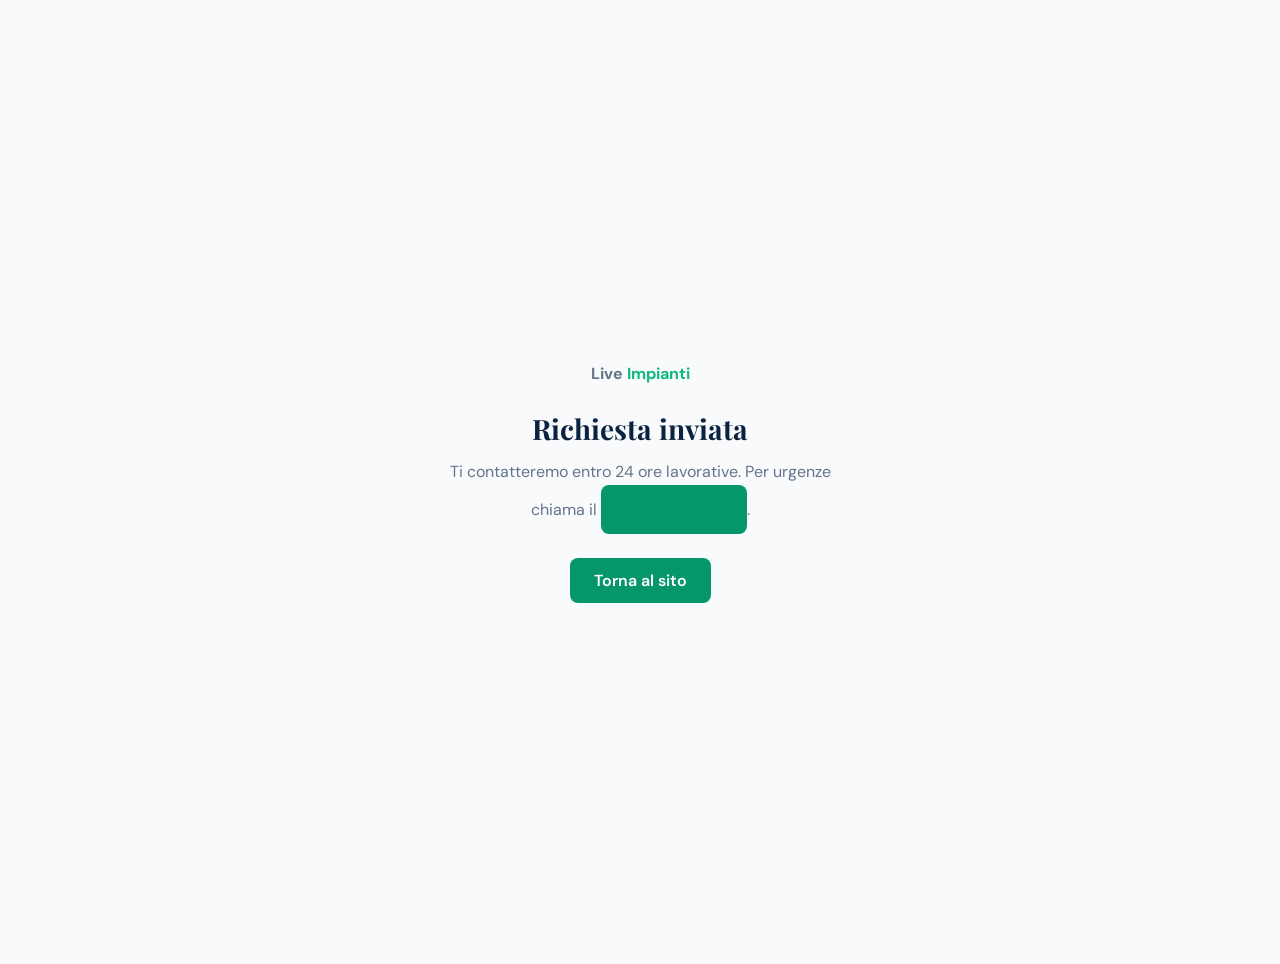
<file: grazie.html>
<!DOCTYPE html>
<html lang="it">
<head>
  <meta charset="UTF-8">
  <meta name="viewport" content="width=device-width, initial-scale=1">
  <meta name="robots" content="noindex">
  <title>Grazie — Live Impianti</title>
  <link rel="icon" href="assets/favicon.svg" type="image/svg+xml">
  <link rel="preconnect" href="https://fonts.googleapis.com">
  <link rel="preconnect" href="https://fonts.gstatic.com" crossorigin>
  <link href="https://fonts.googleapis.com/css2?family=DM+Sans:wght@400;600;700&family=Playfair+Display:wght@600&display=swap" rel="stylesheet">
  <link rel="stylesheet" href="css/custom.css">
  <meta name="theme-color" content="#0c2340">
  <style>
    body { margin: 0; min-height: 100vh; display: flex; align-items: center; justify-content: center; background: #f8fafc; font-family: "DM Sans", sans-serif; padding: 2rem; text-align: center; }
    .thanks { max-width: 24rem; }
    .thanks h1 { font-family: "Playfair Display", Georgia, serif; color: #0c2340; font-size: 1.75rem; margin: 0 0 0.75rem; }
    .thanks p { color: #64748b; margin: 0 0 1.5rem; line-height: 1.6; }
    .thanks a { display: inline-block; padding: 0.75rem 1.5rem; background: #059669; color: #fff; font-weight: 600; text-decoration: none; border-radius: 0.5rem; }
    .thanks a:hover { background: #10b981; }
    .logo { font-weight: 700; color: #0c2340; margin-bottom: 1rem; }
    .logo span { color: #10b981; }
  </style>
</head>
<body>
  <main class="thanks">
    <p class="logo">Live <span>Impianti</span></p>
    <h1>Richiesta inviata</h1>
    <p>Ti contatteremo entro 24 ore lavorative. Per urgenze chiama il <a href="tel:+393881692517" style="color:#059669">388 169 2517</a>.</p>
    <a href="/">Torna al sito</a>
  </main>
</body>
</html>
</file>
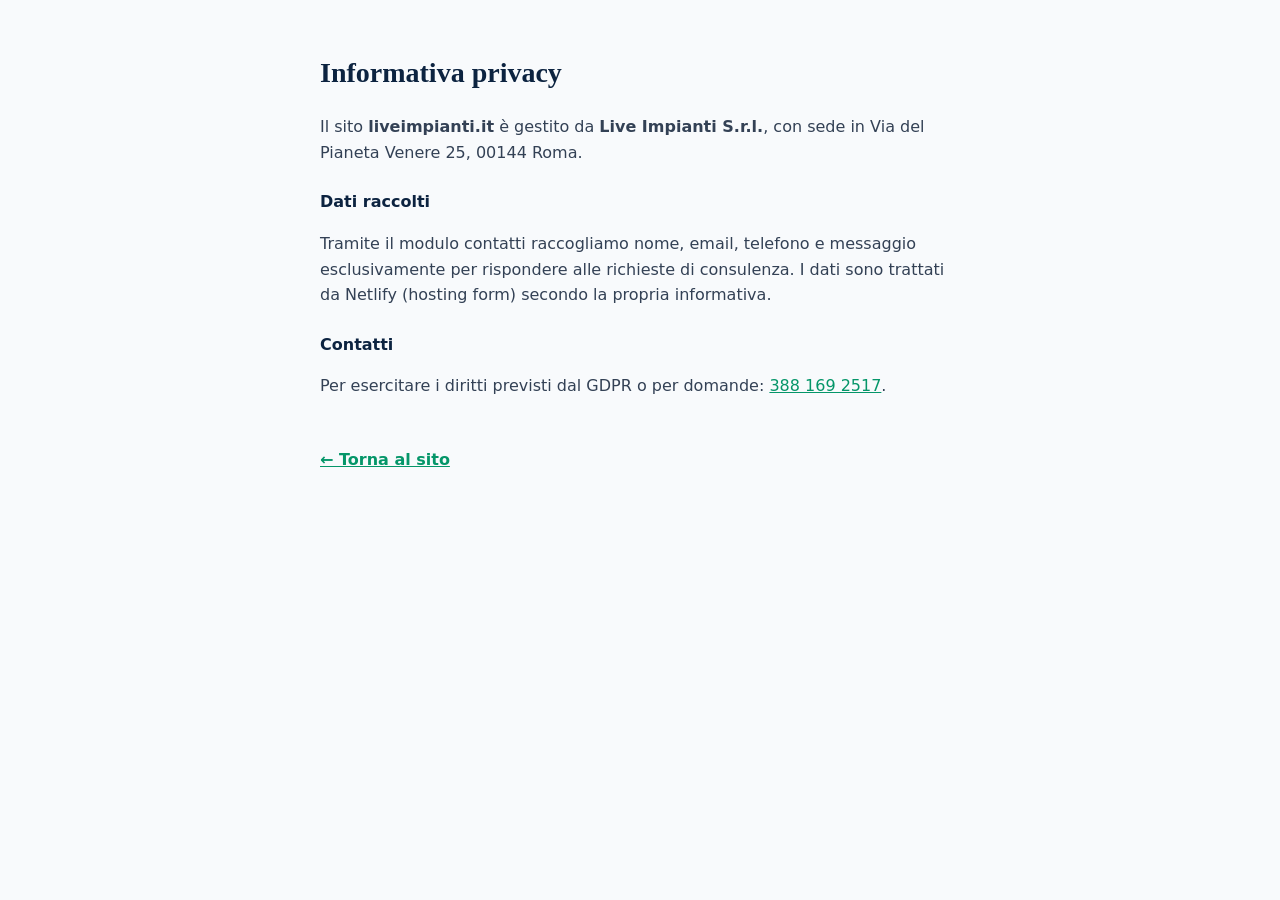
<file: privacy.html>
<!DOCTYPE html>
<html lang="it">
<head>
  <meta charset="UTF-8">
  <meta name="viewport" content="width=device-width, initial-scale=1">
  <meta name="robots" content="noindex, follow">
  <title>Privacy — Live Impianti S.r.l.</title>
  <link rel="icon" href="assets/favicon.svg" type="image/svg+xml">
  <link rel="stylesheet" href="css/custom.css">
  <meta name="theme-color" content="#0c2340">
  <style>
    body { margin: 0; font-family: "DM Sans", system-ui, sans-serif; color: #334155; background: #f8fafc; line-height: 1.6; }
    .legal { max-width: 40rem; margin: 0 auto; padding: 2rem 1.25rem 3rem; }
    .legal h1 { font-family: "Playfair Display", Georgia, serif; color: #0c2340; font-size: 1.75rem; }
    .legal h2 { font-size: 1rem; color: #0c2340; margin-top: 1.5rem; }
    .legal a { color: #059669; }
    .legal-back { display: inline-block; margin-top: 2rem; font-weight: 600; }
  </style>
</head>
<body>
  <main class="legal">
    <h1>Informativa privacy</h1>
    <p>
      Il sito <strong>liveimpianti.it</strong> è gestito da <strong>Live Impianti S.r.l.</strong>, con sede in Via del Pianeta Venere 25, 00144 Roma.
    </p>
    <h2>Dati raccolti</h2>
    <p>
      Tramite il modulo contatti raccogliamo nome, email, telefono e messaggio esclusivamente per rispondere alle richieste di consulenza. I dati sono trattati da Netlify (hosting form) secondo la propria informativa.
    </p>
    <h2>Contatti</h2>
    <p>
      Per esercitare i diritti previsti dal GDPR o per domande: <a href="tel:+393881692517">388 169 2517</a>.
    </p>
    <a class="legal-back" href="/">← Torna al sito</a>
  </main>
</body>
</html>
</file>
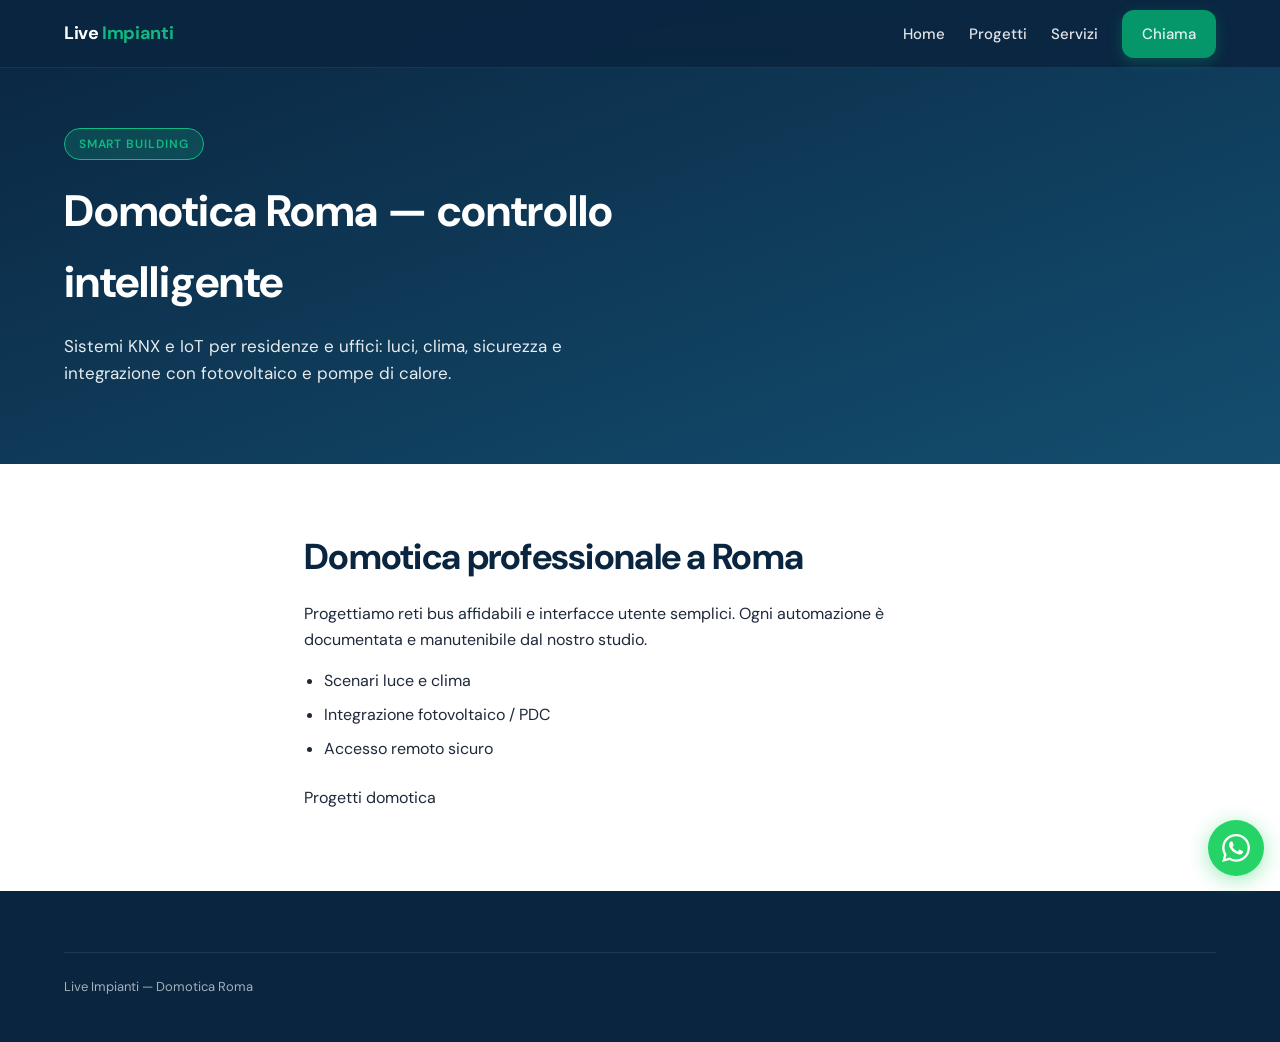
<file: servizi/domotica-roma.html>
<!DOCTYPE html>
<html lang="it">
<head>
  <meta charset="UTF-8">
  <meta name="viewport" content="width=device-width, initial-scale=1, viewport-fit=cover">
  <meta name="description" content="Domotica Roma — building automation KNX, integrazione impianti e controllo remoto. Live Impianti S.r.l.">
  <link rel="canonical" href="https://www.liveimpianti.it/servizi/domotica-roma.html">
  <title>Domotica Roma — Live Impianti | Building automation</title>
  <link rel="icon" href="../assets/favicon.svg" type="image/svg+xml">
  <meta name="theme-color" content="#0c2340">
  <link rel="preconnect" href="https://fonts.googleapis.com">
  <link rel="preconnect" href="https://fonts.gstatic.com" crossorigin>
  <link href="https://fonts.googleapis.com/css2?family=DM+Sans:wght@400;500;600;700&display=swap" rel="stylesheet">
  <link rel="stylesheet" href="../css/main.css">
  <script type="application/ld+json">
  {
    "@context": "https://schema.org",
    "@type": "Service",
    "name": "Domotica Roma",
    "serviceType": "Domotica e building automation",
    "provider": { "@type": "LocalBusiness", "name": "Live Impianti S.r.l.", "telephone": "+39-388-169-2517" },
    "areaServed": "Roma"
  }
  </script>
</head>
<body>
  <header class="site-header">
    <div class="wrap site-header__inner">
      <a href="../index.html" class="logo">Live <span>Impianti</span></a>
      <nav class="nav-desktop" aria-label="Menu">
        <a href="../index.html">Home</a>
        <a href="../progetti/index.html">Progetti</a>
        <a href="domotica-roma.html">Servizi</a>
        <a href="tel:+393881692517" class="btn btn--primary">Chiama</a>
      </nav>
      <button type="button" class="nav-toggle" aria-label="Menu"><span></span><span></span><span></span></button>
    </div>
  </header>
  <nav class="nav-mobile" aria-label="Menu mobile">
    <a href="../index.html">Home</a>
    <a href="domotica-roma.html">Domotica</a>
  </nav>
  <main>
    <section class="service-hero">
      <div class="wrap">
        <p class="hero__badge">Smart building</p>
        <h1>Domotica Roma — controllo intelligente</h1>
        <p class="hero__lead">Sistemi KNX e IoT per residenze e uffici: luci, clima, sicurezza e integrazione con fotovoltaico e pompe di calore.</p>
      </div>
    </section>
    <section class="section">
      <div class="wrap prose" data-reveal>
        <h2 class="section__title">Domotica professionale a Roma</h2>
        <p>Progettiamo reti bus affidabili e interfacce utente semplici. Ogni automazione è documentata e manutenibile dal nostro studio.</p>
        <ul>
          <li>Scenari luce e clima</li>
          <li>Integrazione fotovoltaico / PDC</li>
          <li>Accesso remoto sicuro</li>
        </ul>
        <p><a href="../progetti/index.html">Progetti domotica</a></p>
      </div>
    </section>
  </main>
  <footer class="site-footer"><div class="wrap"><p class="footer-bottom">Live Impianti — Domotica Roma</p></div></footer>
  <a href="tel:+393881692517" class="sticky-call">CHIAMA ORA 388 169 2517</a>
  <a href="https://wa.me/393881692517?text=Salve%2C%20vorrei%20una%20consulenza%20tecnica%20per%20il%20mio%20impianto" class="whatsapp-widget" target="_blank" rel="noopener" aria-label="WhatsApp"><svg viewBox="0 0 24 24" aria-hidden="true"><path d="M17.472 14.382c-.297-.149-1.758-.867-2.03-.967-.273-.099-.471-.148-.67.15-.197.297-.767.966-.94 1.164-.173.199-.347.223-.644.075-.297-.15-1.255-.463-2.39-1.475-.883-.788-1.48-1.761-1.653-2.059-.173-.297-.018-.458.13-.606.134-.133.298-.347.446-.52.149-.174.198-.298.298-.497.099-.198.05-.371-.025-.52-.075-.149-.669-1.612-.916-2.207-.242-.579-.487-.5-.669-.51-.173-.008-.371-.01-.57-.01-.198 0-.52.074-.792.372-.272.297-1.04 1.016-1.04 2.479 0 1.462 1.065 2.875 1.213 3.074.149.198 2.096 3.2 5.077 4.487.709.306 1.262.489 1.694.625.712.227 1.36.195 1.871.118.571-.085 1.758-.719 2.006-1.413.248-.694.248-1.289.173-1.413-.074-.124-.272-.198-.57-.347m-5.421 7.403h-.004a9.87 9.87 0 01-5.031-1.378l-.361-.214-3.741.982.998-3.648-.235-.374a9.86 9.86 0 01-1.51-5.26c.001-5.45 4.436-9.884 9.888-9.884 2.64 0 5.122 1.03 6.988 2.898a9.825 9.825 0 012.893 6.994c-.003 5.45-4.435 9.884-9.881 9.884m8.413-18.297A11.815 11.815 0 0012.05 0C5.495 0 .16 5.335.157 11.892c0 2.096.547 4.142 1.588 5.945L.057 24l6.305-1.654a11.882 11.882 0 005.683 1.448h.005c6.554 0 11.89-5.335 11.893-11.893a11.821 11.821 0 00-3.48-8.413z"/></svg></a>
  <script src="../js/main.js" defer></script>
</body>
</html>
</file>
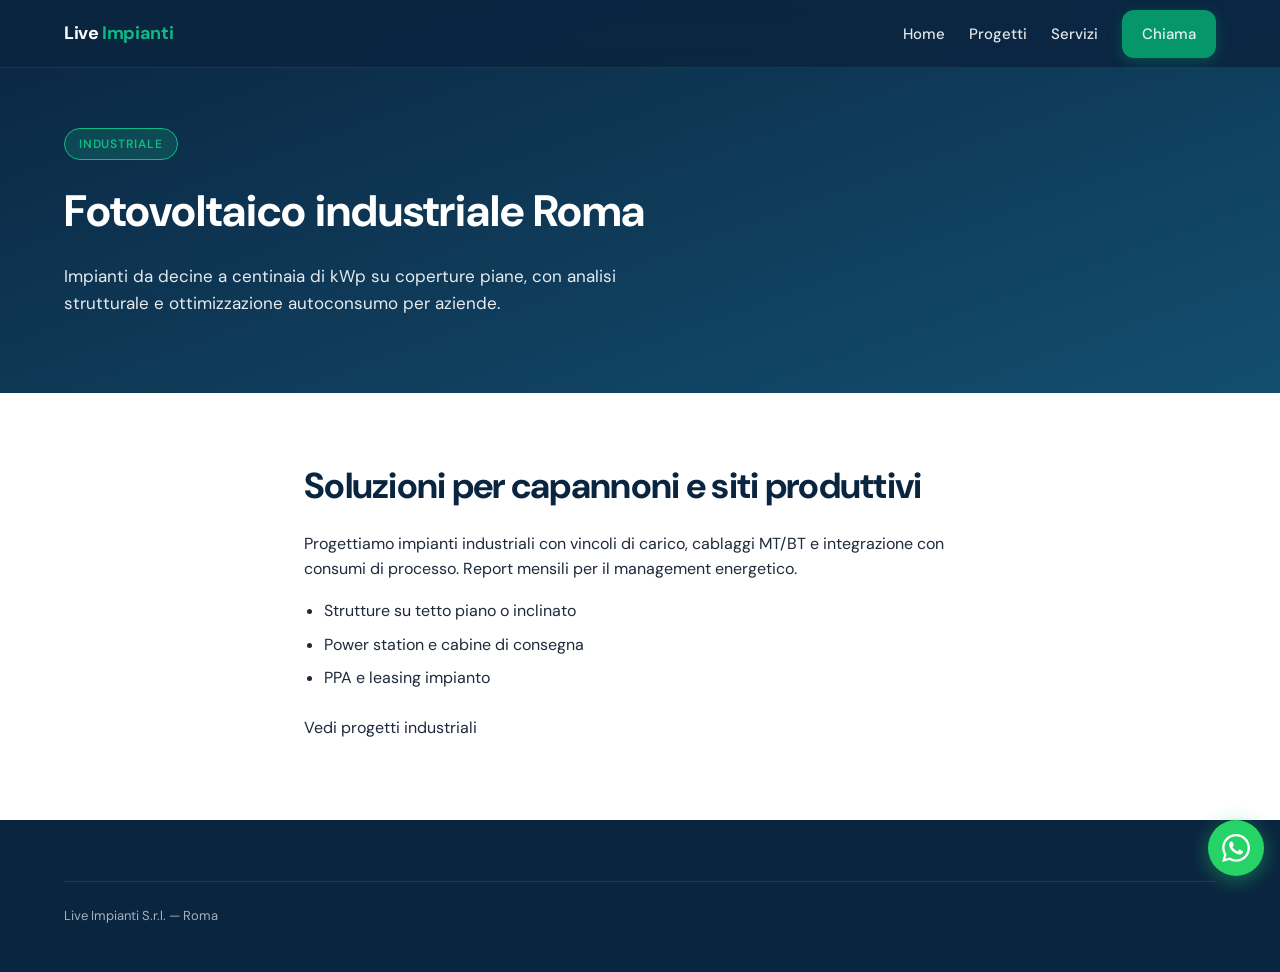
<file: servizi/fotovoltaico-industriale-roma.html>
<!DOCTYPE html>
<html lang="it">
<head>
  <meta charset="UTF-8">
  <meta name="viewport" content="width=device-width, initial-scale=1, viewport-fit=cover">
  <meta name="description" content="Fotovoltaico industriale Roma — capannoni, logistica e PMI. Progettazione Live Impianti, massimo autoconsumo.">
  <link rel="canonical" href="https://www.liveimpianti.it/servizi/fotovoltaico-industriale-roma.html">
  <title>Fotovoltaico industriale Roma — Live Impianti</title>
  <link rel="icon" href="../assets/favicon.svg" type="image/svg+xml">
  <meta name="theme-color" content="#0c2340">
  <link rel="preconnect" href="https://fonts.googleapis.com">
  <link rel="preconnect" href="https://fonts.gstatic.com" crossorigin>
  <link href="https://fonts.googleapis.com/css2?family=DM+Sans:wght@400;500;600;700&display=swap" rel="stylesheet">
  <link rel="stylesheet" href="../css/main.css">
</head>
<body>
  <header class="site-header">
    <div class="wrap site-header__inner">
      <a href="../index.html" class="logo">Live <span>Impianti</span></a>
      <nav class="nav-desktop" aria-label="Menu">
        <a href="../index.html">Home</a>
        <a href="../progetti/index.html">Progetti</a>
        <a href="fotovoltaico-roma.html">Servizi</a>
        <a href="tel:+393881692517" class="btn btn--primary">Chiama</a>
      </nav>
      <button type="button" class="nav-toggle" aria-label="Menu"><span></span><span></span><span></span></button>
    </div>
  </header>
  <nav class="nav-mobile" aria-label="Menu mobile">
    <a href="../index.html">Home</a>
    <a href="fotovoltaico-roma.html">Fotovoltaico Roma</a>
  </nav>
  <main>
    <section class="service-hero">
      <div class="wrap">
        <p class="hero__badge">Industriale</p>
        <h1>Fotovoltaico industriale Roma</h1>
        <p class="hero__lead">Impianti da decine a centinaia di kWp su coperture piane, con analisi strutturale e ottimizzazione autoconsumo per aziende.</p>
      </div>
    </section>
    <section class="section">
      <div class="wrap prose" data-reveal>
        <h2 class="section__title">Soluzioni per capannoni e siti produttivi</h2>
        <p>Progettiamo impianti industriali con vincoli di carico, cablaggi MT/BT e integrazione con consumi di processo. Report mensili per il management energetico.</p>
        <ul>
          <li>Strutture su tetto piano o inclinato</li>
          <li>Power station e cabine di consegna</li>
          <li>PPA e leasing impianto</li>
        </ul>
        <p><a href="../progetti/index.html">Vedi progetti industriali</a></p>
      </div>
    </section>
  </main>
  <footer class="site-footer"><div class="wrap"><p class="footer-bottom">Live Impianti S.r.l. — Roma</p></div></footer>
  <a href="tel:+393881692517" class="sticky-call">CHIAMA ORA 388 169 2517</a>
  <a href="https://wa.me/393881692517?text=Salve%2C%20vorrei%20una%20consulenza%20tecnica%20per%20il%20mio%20impianto" class="whatsapp-widget" target="_blank" rel="noopener" aria-label="WhatsApp"><svg viewBox="0 0 24 24" aria-hidden="true"><path d="M17.472 14.382c-.297-.149-1.758-.867-2.03-.967-.273-.099-.471-.148-.67.15-.197.297-.767.966-.94 1.164-.173.199-.347.223-.644.075-.297-.15-1.255-.463-2.39-1.475-.883-.788-1.48-1.761-1.653-2.059-.173-.297-.018-.458.13-.606.134-.133.298-.347.446-.52.149-.174.198-.298.298-.497.099-.198.05-.371-.025-.52-.075-.149-.669-1.612-.916-2.207-.242-.579-.487-.5-.669-.51-.173-.008-.371-.01-.57-.01-.198 0-.52.074-.792.372-.272.297-1.04 1.016-1.04 2.479 0 1.462 1.065 2.875 1.213 3.074.149.198 2.096 3.2 5.077 4.487.709.306 1.262.489 1.694.625.712.227 1.36.195 1.871.118.571-.085 1.758-.719 2.006-1.413.248-.694.248-1.289.173-1.413-.074-.124-.272-.198-.57-.347m-5.421 7.403h-.004a9.87 9.87 0 01-5.031-1.378l-.361-.214-3.741.982.998-3.648-.235-.374a9.86 9.86 0 01-1.51-5.26c.001-5.45 4.436-9.884 9.888-9.884 2.64 0 5.122 1.03 6.988 2.898a9.825 9.825 0 012.893 6.994c-.003 5.45-4.435 9.884-9.881 9.884m8.413-18.297A11.815 11.815 0 0012.05 0C5.495 0 .16 5.335.157 11.892c0 2.096.547 4.142 1.588 5.945L.057 24l6.305-1.654a11.882 11.882 0 005.683 1.448h.005c6.554 0 11.89-5.335 11.893-11.893a11.821 11.821 0 00-3.48-8.413z"/></svg></a>
  <script src="../js/main.js" defer></script>
</body>
</html>
</file>
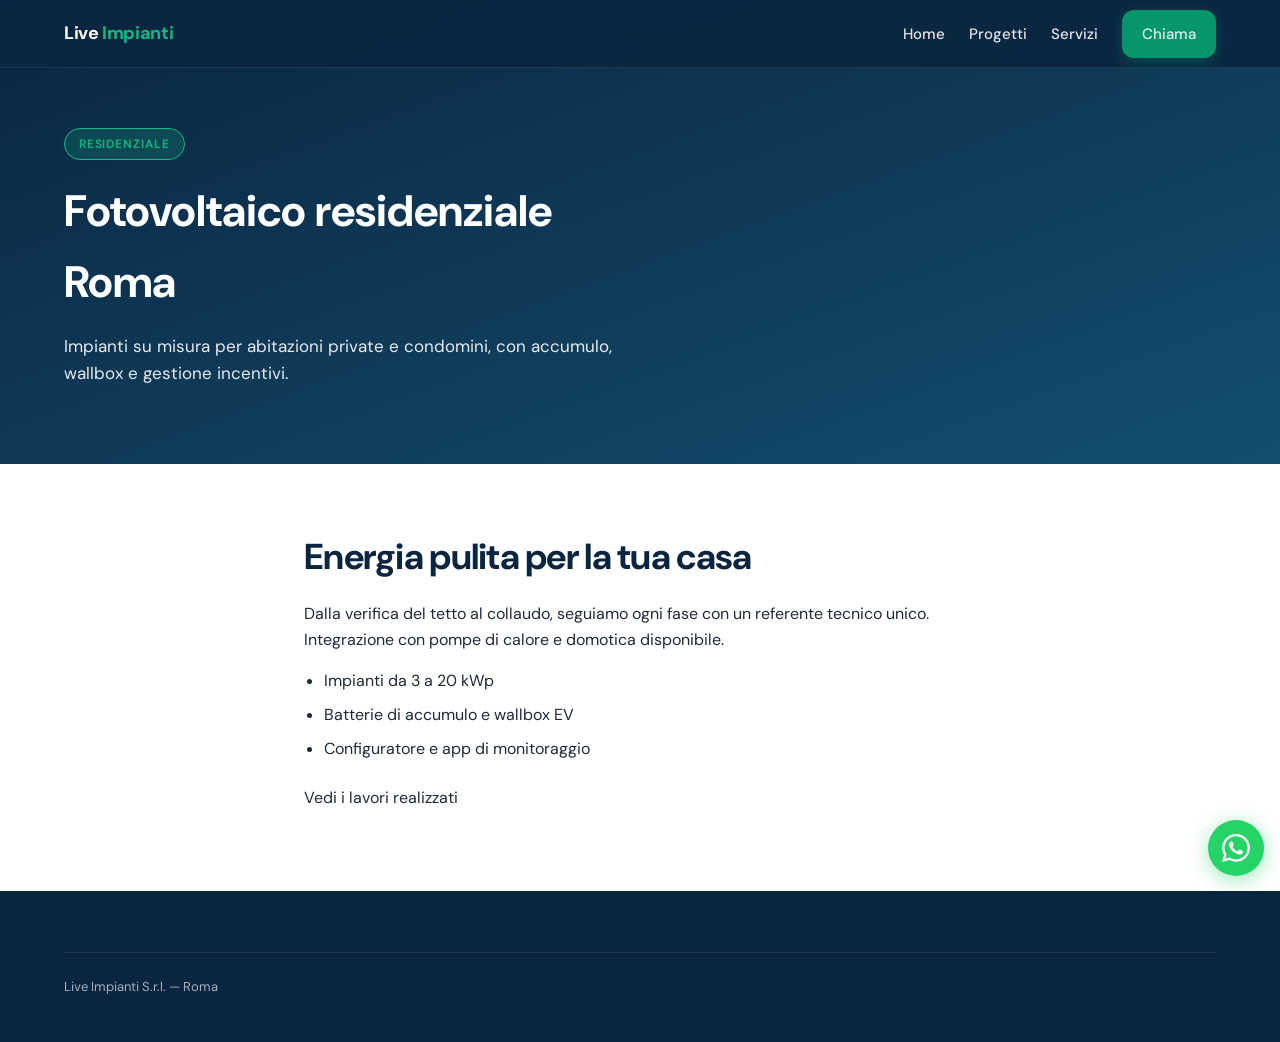
<file: servizi/fotovoltaico-residenziale-roma.html>
<!DOCTYPE html>
<html lang="it">
<head>
  <meta charset="UTF-8">
  <meta name="viewport" content="width=device-width, initial-scale=1, viewport-fit=cover">
  <meta name="description" content="Fotovoltaico residenziale Roma — ville e condomini. Detrazioni, accumulo e assistenza Live Impianti.">
  <link rel="canonical" href="https://www.liveimpianti.it/servizi/fotovoltaico-residenziale-roma.html">
  <title>Fotovoltaico residenziale Roma — Live Impianti</title>
  <link rel="icon" href="../assets/favicon.svg" type="image/svg+xml">
  <meta name="theme-color" content="#0c2340">
  <link rel="preconnect" href="https://fonts.googleapis.com">
  <link rel="preconnect" href="https://fonts.gstatic.com" crossorigin>
  <link href="https://fonts.googleapis.com/css2?family=DM+Sans:wght@400;500;600;700&display=swap" rel="stylesheet">
  <link rel="stylesheet" href="../css/main.css">
</head>
<body>
  <header class="site-header">
    <div class="wrap site-header__inner">
      <a href="../index.html" class="logo">Live <span>Impianti</span></a>
      <nav class="nav-desktop" aria-label="Menu">
        <a href="../index.html">Home</a>
        <a href="../progetti/index.html">Progetti</a>
        <a href="fotovoltaico-roma.html">Servizi</a>
        <a href="tel:+393881692517" class="btn btn--primary">Chiama</a>
      </nav>
      <button type="button" class="nav-toggle" aria-label="Menu"><span></span><span></span><span></span></button>
    </div>
  </header>
  <nav class="nav-mobile" aria-label="Menu mobile">
    <a href="../index.html">Home</a>
    <a href="fotovoltaico-roma.html">Fotovoltaico Roma</a>
  </nav>
  <main>
    <section class="service-hero">
      <div class="wrap">
        <p class="hero__badge">Residenziale</p>
        <h1>Fotovoltaico residenziale Roma</h1>
        <p class="hero__lead">Impianti su misura per abitazioni private e condomini, con accumulo, wallbox e gestione incentivi.</p>
      </div>
    </section>
    <section class="section">
      <div class="wrap prose" data-reveal>
        <h2 class="section__title">Energia pulita per la tua casa</h2>
        <p>Dalla verifica del tetto al collaudo, seguiamo ogni fase con un referente tecnico unico. Integrazione con pompe di calore e domotica disponibile.</p>
        <ul>
          <li>Impianti da 3 a 20 kWp</li>
          <li>Batterie di accumulo e wallbox EV</li>
          <li>Configuratore e app di monitoraggio</li>
        </ul>
        <p><a href="../index.html#lavori">Vedi i lavori realizzati</a></p>
      </div>
    </section>
  </main>
  <footer class="site-footer"><div class="wrap"><p class="footer-bottom">Live Impianti S.r.l. — Roma</p></div></footer>
  <a href="tel:+393881692517" class="sticky-call">CHIAMA ORA 388 169 2517</a>
  <a href="https://wa.me/393881692517?text=Salve%2C%20vorrei%20una%20consulenza%20tecnica%20per%20il%20mio%20impianto" class="whatsapp-widget" target="_blank" rel="noopener" aria-label="WhatsApp"><svg viewBox="0 0 24 24" aria-hidden="true"><path d="M17.472 14.382c-.297-.149-1.758-.867-2.03-.967-.273-.099-.471-.148-.67.15-.197.297-.767.966-.94 1.164-.173.199-.347.223-.644.075-.297-.15-1.255-.463-2.39-1.475-.883-.788-1.48-1.761-1.653-2.059-.173-.297-.018-.458.13-.606.134-.133.298-.347.446-.52.149-.174.198-.298.298-.497.099-.198.05-.371-.025-.52-.075-.149-.669-1.612-.916-2.207-.242-.579-.487-.5-.669-.51-.173-.008-.371-.01-.57-.01-.198 0-.52.074-.792.372-.272.297-1.04 1.016-1.04 2.479 0 1.462 1.065 2.875 1.213 3.074.149.198 2.096 3.2 5.077 4.487.709.306 1.262.489 1.694.625.712.227 1.36.195 1.871.118.571-.085 1.758-.719 2.006-1.413.248-.694.248-1.289.173-1.413-.074-.124-.272-.198-.57-.347m-5.421 7.403h-.004a9.87 9.87 0 01-5.031-1.378l-.361-.214-3.741.982.998-3.648-.235-.374a9.86 9.86 0 01-1.51-5.26c.001-5.45 4.436-9.884 9.888-9.884 2.64 0 5.122 1.03 6.988 2.898a9.825 9.825 0 012.893 6.994c-.003 5.45-4.435 9.884-9.881 9.884m8.413-18.297A11.815 11.815 0 0012.05 0C5.495 0 .16 5.335.157 11.892c0 2.096.547 4.142 1.588 5.945L.057 24l6.305-1.654a11.882 11.882 0 005.683 1.448h.005c6.554 0 11.89-5.335 11.893-11.893a11.821 11.821 0 00-3.48-8.413z"/></svg></a>
  <script src="../js/main.js" defer></script>
</body>
</html>
</file>
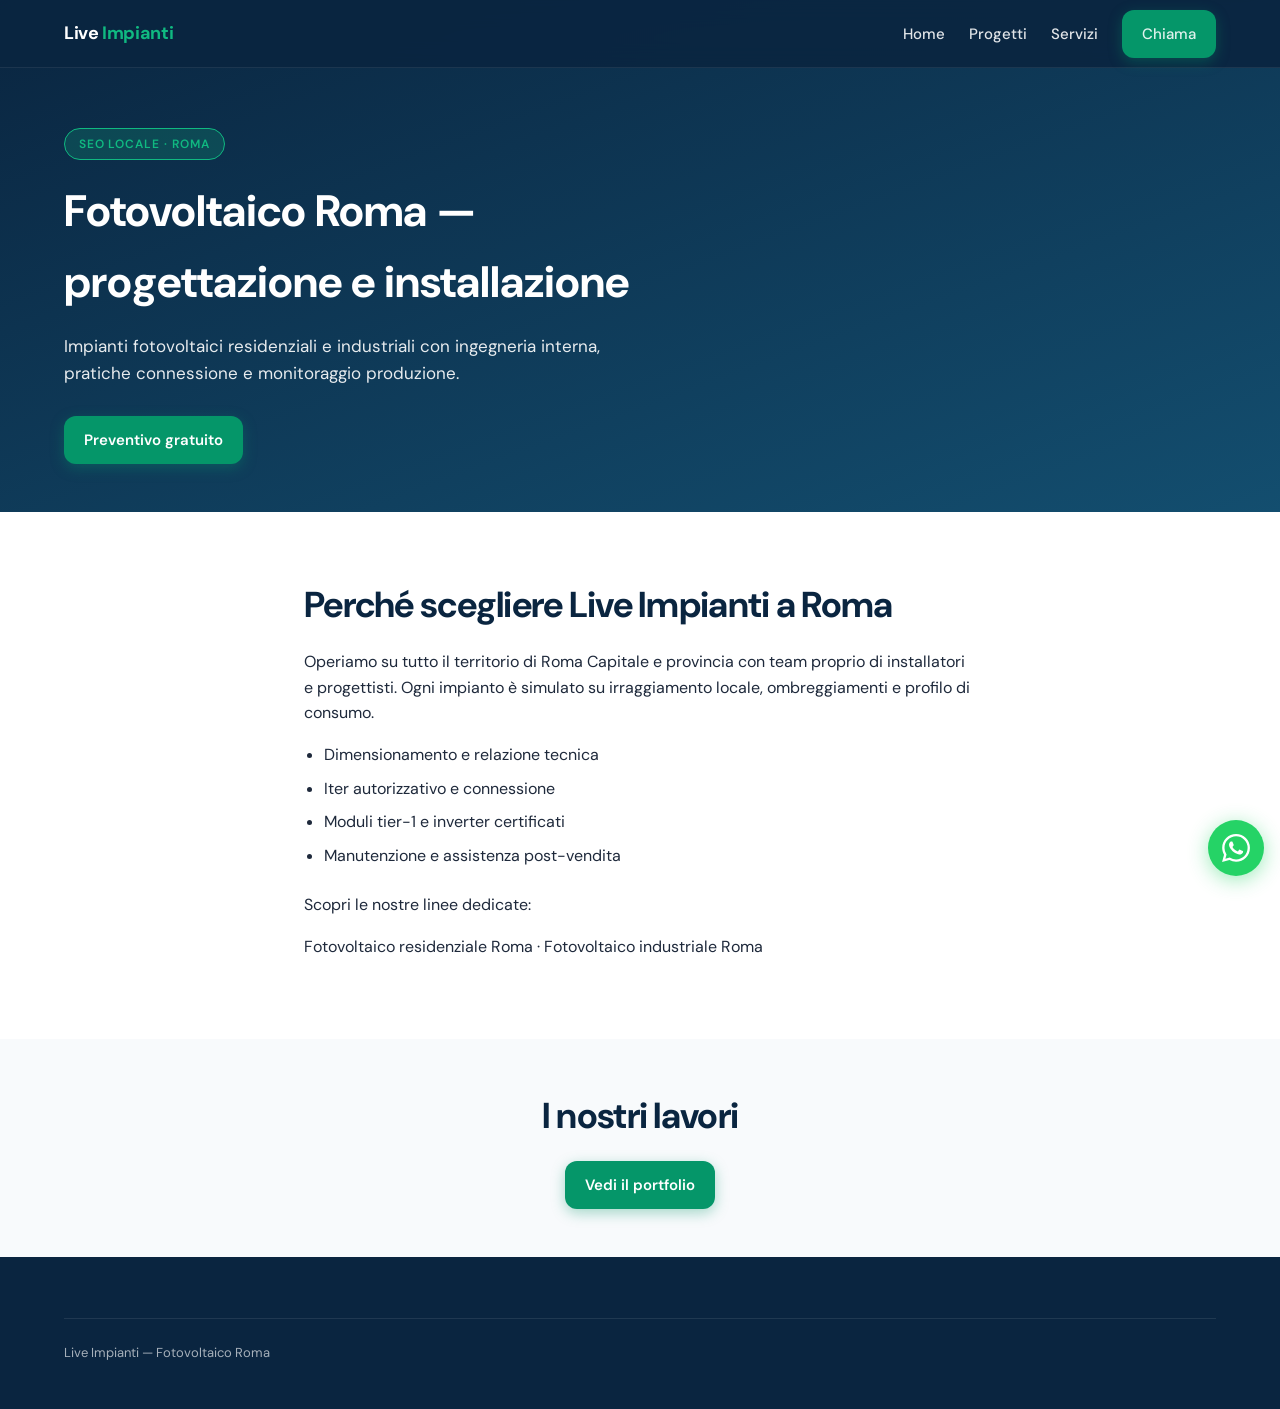
<file: servizi/fotovoltaico-roma.html>
<!DOCTYPE html>
<html lang="it">
<head>
  <meta charset="UTF-8">
  <meta name="viewport" content="width=device-width, initial-scale=1, viewport-fit=cover">
  <meta name="description" content="Fotovoltaico Roma — progettazione, installazione e pratiche GSE. Live Impianti S.r.l., studio ingegneria in Via del Pianeta Venere.">
  <link rel="canonical" href="https://www.liveimpianti.it/servizi/fotovoltaico-roma.html">
  <title>Fotovoltaico Roma — Live Impianti | Impianti FV certificati</title>
  <link rel="icon" href="../assets/favicon.svg" type="image/svg+xml">
  <meta name="theme-color" content="#0c2340">
  <link rel="preconnect" href="https://fonts.googleapis.com">
  <link rel="preconnect" href="https://fonts.gstatic.com" crossorigin>
  <link href="https://fonts.googleapis.com/css2?family=DM+Sans:wght@400;500;600;700&display=swap" rel="stylesheet">
  <link rel="stylesheet" href="../css/main.css">
  <script type="application/ld+json">
  {
    "@context": "https://schema.org",
    "@type": "Service",
    "serviceType": "Installazione fotovoltaico",
    "provider": {
      "@type": "LocalBusiness",
      "name": "Live Impianti S.r.l.",
      "telephone": "+39-388-169-2517",
      "address": {
        "@type": "PostalAddress",
        "streetAddress": "Via del Pianeta Venere 25",
        "addressLocality": "Roma",
        "postalCode": "00144",
        "addressCountry": "IT"
      },
      "geo": { "@type": "GeoCoordinates", "latitude": 41.7968, "longitude": 12.4234 }
    },
    "areaServed": "Roma"
  }
  </script>
</head>
<body>
  <header class="site-header">
    <div class="wrap site-header__inner">
      <a href="../index.html" class="logo">Live <span>Impianti</span></a>
      <nav class="nav-desktop" aria-label="Menu">
        <a href="../index.html">Home</a>
        <a href="../progetti/index.html">Progetti</a>
        <a href="fotovoltaico-roma.html">Servizi</a>
        <a href="tel:+393881692517" class="btn btn--primary">Chiama</a>
      </nav>
      <button type="button" class="nav-toggle" aria-label="Menu"><span></span><span></span><span></span></button>
    </div>
  </header>
  <nav class="nav-mobile" aria-label="Menu mobile">
    <a href="../index.html">Home</a>
    <a href="../progetti/index.html">Progetti</a>
    <a href="fotovoltaico-roma.html">Fotovoltaico</a>
    <a href="pompe-di-calore-roma.html">Pompe di calore</a>
  </nav>

  <main>
    <section class="service-hero">
      <div class="wrap">
        <p class="hero__badge">SEO locale · Roma</p>
        <h1>Fotovoltaico Roma — progettazione e installazione</h1>
        <p class="hero__lead">Impianti fotovoltaici residenziali e industriali con ingegneria interna, pratiche connessione e monitoraggio produzione.</p>
        <a href="tel:+393881692517" class="btn btn--primary">Preventivo gratuito</a>
      </div>
    </section>
    <section class="section">
      <div class="wrap prose">
        <div data-reveal>
          <h2 class="section__title">Perché scegliere Live Impianti a Roma</h2>
          <p>Operiamo su tutto il territorio di Roma Capitale e provincia con team proprio di installatori e progettisti. Ogni impianto è simulato su irraggiamento locale, ombreggiamenti e profilo di consumo.</p>
          <ul>
            <li>Dimensionamento e relazione tecnica</li>
            <li>Iter autorizzativo e connessione</li>
            <li>Moduli tier-1 e inverter certificati</li>
            <li>Manutenzione e assistenza post-vendita</li>
          </ul>
          <p>Scopri le nostre linee dedicate:</p>
          <p>
            <a href="fotovoltaico-residenziale-roma.html">Fotovoltaico residenziale Roma</a> ·
            <a href="fotovoltaico-industriale-roma.html">Fotovoltaico industriale Roma</a>
          </p>
        </div>
      </div>
    </section>
    <section class="cta-band">
      <div class="wrap" data-reveal>
        <h2 class="section__title">I nostri lavori</h2>
        <a href="../index.html#lavori" class="btn btn--primary">Vedi il portfolio</a>
      </div>
    </section>
  </main>

  <footer class="site-footer"><div class="wrap"><p class="footer-bottom">Live Impianti — Fotovoltaico Roma</p></div></footer>
  <a href="tel:+393881692517" class="sticky-call">CHIAMA ORA 388 169 2517</a>
  <a href="https://wa.me/393881692517?text=Salve%2C%20vorrei%20una%20consulenza%20tecnica%20per%20il%20mio%20impianto" class="whatsapp-widget" target="_blank" rel="noopener" aria-label="WhatsApp"><svg viewBox="0 0 24 24" aria-hidden="true"><path d="M17.472 14.382c-.297-.149-1.758-.867-2.03-.967-.273-.099-.471-.148-.67.15-.197.297-.767.966-.94 1.164-.173.199-.347.223-.644.075-.297-.15-1.255-.463-2.39-1.475-.883-.788-1.48-1.761-1.653-2.059-.173-.297-.018-.458.13-.606.134-.133.298-.347.446-.52.149-.174.198-.298.298-.497.099-.198.05-.371-.025-.52-.075-.149-.669-1.612-.916-2.207-.242-.579-.487-.5-.669-.51-.173-.008-.371-.01-.57-.01-.198 0-.52.074-.792.372-.272.297-1.04 1.016-1.04 2.479 0 1.462 1.065 2.875 1.213 3.074.149.198 2.096 3.2 5.077 4.487.709.306 1.262.489 1.694.625.712.227 1.36.195 1.871.118.571-.085 1.758-.719 2.006-1.413.248-.694.248-1.289.173-1.413-.074-.124-.272-.198-.57-.347m-5.421 7.403h-.004a9.87 9.87 0 01-5.031-1.378l-.361-.214-3.741.982.998-3.648-.235-.374a9.86 9.86 0 01-1.51-5.26c.001-5.45 4.436-9.884 9.888-9.884 2.64 0 5.122 1.03 6.988 2.898a9.825 9.825 0 012.893 6.994c-.003 5.45-4.435 9.884-9.881 9.884m8.413-18.297A11.815 11.815 0 0012.05 0C5.495 0 .16 5.335.157 11.892c0 2.096.547 4.142 1.588 5.945L.057 24l6.305-1.654a11.882 11.882 0 005.683 1.448h.005c6.554 0 11.89-5.335 11.893-11.893a11.821 11.821 0 00-3.48-8.413z"/></svg></a>
  <script src="../js/main.js" defer></script>
</body>
</html>
</file>
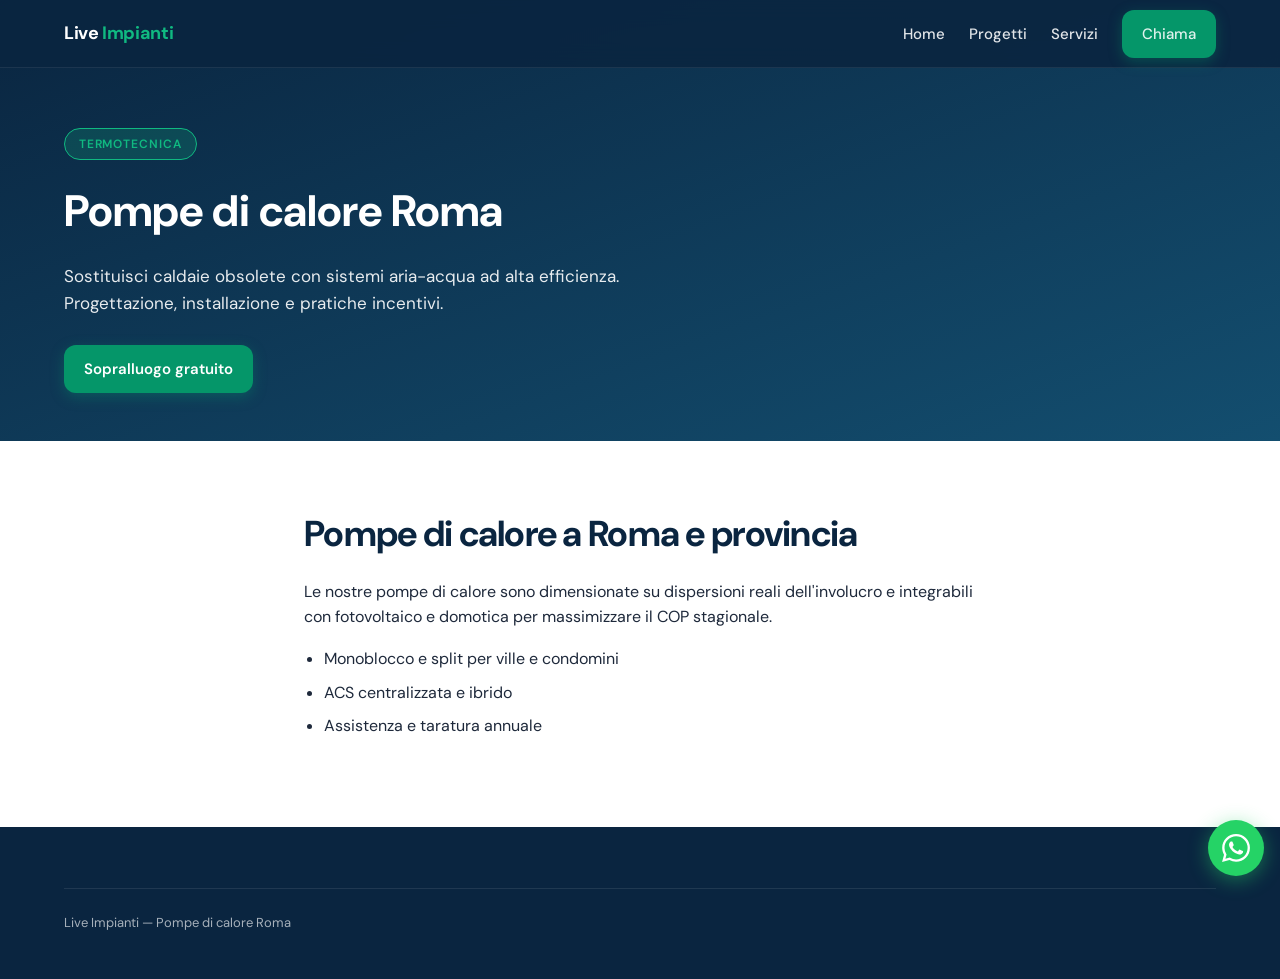
<file: servizi/pompe-di-calore-roma.html>
<!DOCTYPE html>
<html lang="it">
<head>
  <meta charset="UTF-8">
  <meta name="viewport" content="width=device-width, initial-scale=1, viewport-fit=cover">
  <meta name="description" content="Pompe di calore Roma — installazione e progettazione aria-acqua. Live Impianti, efficienza e Conto Termico.">
  <link rel="canonical" href="https://www.liveimpianti.it/servizi/pompe-di-calore-roma.html">
  <title>Pompe di calore Roma — Live Impianti</title>
  <link rel="icon" href="../assets/favicon.svg" type="image/svg+xml">
  <meta name="theme-color" content="#0c2340">
  <link rel="preconnect" href="https://fonts.googleapis.com">
  <link rel="preconnect" href="https://fonts.gstatic.com" crossorigin>
  <link href="https://fonts.googleapis.com/css2?family=DM+Sans:wght@400;500;600;700&display=swap" rel="stylesheet">
  <link rel="stylesheet" href="../css/main.css">
  <script type="application/ld+json">
  {
    "@context": "https://schema.org",
    "@type": "Service",
    "name": "Pompe di calore Roma",
    "serviceType": "Installazione pompe di calore",
    "provider": { "@type": "LocalBusiness", "name": "Live Impianti S.r.l.", "telephone": "+39-388-169-2517" },
    "areaServed": "Roma"
  }
  </script>
</head>
<body>
  <header class="site-header">
    <div class="wrap site-header__inner">
      <a href="../index.html" class="logo">Live <span>Impianti</span></a>
      <nav class="nav-desktop" aria-label="Menu">
        <a href="../index.html">Home</a>
        <a href="../progetti/index.html">Progetti</a>
        <a href="pompe-di-calore-roma.html">Servizi</a>
        <a href="tel:+393881692517" class="btn btn--primary">Chiama</a>
      </nav>
      <button type="button" class="nav-toggle" aria-label="Menu"><span></span><span></span><span></span></button>
    </div>
  </header>
  <nav class="nav-mobile" aria-label="Menu mobile">
    <a href="../index.html">Home</a>
    <a href="pompe-di-calore-roma.html">Pompe di calore</a>
  </nav>
  <main>
    <section class="service-hero">
      <div class="wrap">
        <p class="hero__badge">Termotecnica</p>
        <h1>Pompe di calore Roma</h1>
        <p class="hero__lead">Sostituisci caldaie obsolete con sistemi aria-acqua ad alta efficienza. Progettazione, installazione e pratiche incentivi.</p>
        <a href="tel:+393881692517" class="btn btn--primary">Sopralluogo gratuito</a>
      </div>
    </section>
    <section class="section">
      <div class="wrap prose" data-reveal>
        <h2 class="section__title">Pompe di calore a Roma e provincia</h2>
        <p>Le nostre pompe di calore sono dimensionate su dispersioni reali dell'involucro e integrabili con fotovoltaico e domotica per massimizzare il COP stagionale.</p>
        <ul>
          <li>Monoblocco e split per ville e condomini</li>
          <li>ACS centralizzata e ibrido</li>
          <li>Assistenza e taratura annuale</li>
        </ul>
      </div>
    </section>
  </main>
  <footer class="site-footer"><div class="wrap"><p class="footer-bottom">Live Impianti — Pompe di calore Roma</p></div></footer>
  <a href="tel:+393881692517" class="sticky-call">CHIAMA ORA 388 169 2517</a>
  <a href="https://wa.me/393881692517?text=Salve%2C%20vorrei%20una%20consulenza%20tecnica%20per%20il%20mio%20impianto" class="whatsapp-widget" target="_blank" rel="noopener" aria-label="WhatsApp"><svg viewBox="0 0 24 24" aria-hidden="true"><path d="M17.472 14.382c-.297-.149-1.758-.867-2.03-.967-.273-.099-.471-.148-.67.15-.197.297-.767.966-.94 1.164-.173.199-.347.223-.644.075-.297-.15-1.255-.463-2.39-1.475-.883-.788-1.48-1.761-1.653-2.059-.173-.297-.018-.458.13-.606.134-.133.298-.347.446-.52.149-.174.198-.298.298-.497.099-.198.05-.371-.025-.52-.075-.149-.669-1.612-.916-2.207-.242-.579-.487-.5-.669-.51-.173-.008-.371-.01-.57-.01-.198 0-.52.074-.792.372-.272.297-1.04 1.016-1.04 2.479 0 1.462 1.065 2.875 1.213 3.074.149.198 2.096 3.2 5.077 4.487.709.306 1.262.489 1.694.625.712.227 1.36.195 1.871.118.571-.085 1.758-.719 2.006-1.413.248-.694.248-1.289.173-1.413-.074-.124-.272-.198-.57-.347m-5.421 7.403h-.004a9.87 9.87 0 01-5.031-1.378l-.361-.214-3.741.982.998-3.648-.235-.374a9.86 9.86 0 01-1.51-5.26c.001-5.45 4.436-9.884 9.888-9.884 2.64 0 5.122 1.03 6.988 2.898a9.825 9.825 0 012.893 6.994c-.003 5.45-4.435 9.884-9.881 9.884m8.413-18.297A11.815 11.815 0 0012.05 0C5.495 0 .16 5.335.157 11.892c0 2.096.547 4.142 1.588 5.945L.057 24l6.305-1.654a11.882 11.882 0 005.683 1.448h.005c6.554 0 11.89-5.335 11.893-11.893a11.821 11.821 0 00-3.48-8.413z"/></svg></a>
  <script src="../js/main.js" defer></script>
</body>
</html>
</file>
<file: css/custom.css>
html {
  scroll-padding-top: 4.5rem;
}

/* Skip link accessibilità */
.skip-link {
  position: absolute;
  left: -9999px;
  top: 0;
  z-index: 200;
  padding: 0.75rem 1rem;
  background: #059669;
  color: #fff;
  font-weight: 600;
  text-decoration: none;
  border-radius: 0 0 0.5rem 0;
}

.skip-link:focus {
  left: 0;
}

/* Footer minimal */
.site-footer-min {
  padding: 1.25rem 1rem 1.5rem;
  padding-bottom: max(4.5rem, calc(1.5rem + env(safe-area-inset-bottom)));
  text-align: center;
  font-size: 0.8125rem;
  color: #94a3b8;
  background: #fff;
  border-top: 1px solid #f1f5f9;
}

.site-footer-min a {
  color: #64748b;
  text-decoration: underline;
}

@media (min-width: 768px) {
  .site-footer-min {
    padding-bottom: 1.5rem;
  }
}

/* Footer vetrina (legacy — rimosso da HTML) */
.site-footer {
  padding: 2.5rem 0 1.5rem;
  background: #0c2340;
  color: rgba(255, 255, 255, 0.85);
  border-top: 1px solid rgba(255, 255, 255, 0.08);
}

.site-footer__grid {
  display: grid;
  gap: 2rem;
  text-align: center;
}

@media (min-width: 768px) {
  .site-footer__grid {
    grid-template-columns: 1.2fr 1fr 1fr;
    text-align: left;
  }
}

.site-footer__brand {
  margin: 0 0 0.75rem;
  font-size: 1.125rem;
  font-weight: 700;
  color: #fff;
}

.site-footer__brand span {
  color: #6ee7b7;
}

.site-footer__address {
  font-style: normal;
  font-size: 0.875rem;
  line-height: 1.6;
  color: rgba(255, 255, 255, 0.72);
}

.site-footer__label {
  margin: 0 0 0.65rem;
  font-size: 0.6875rem;
  font-weight: 700;
  letter-spacing: 0.12em;
  text-transform: uppercase;
  color: #6ee7b7;
}

.site-footer__links {
  list-style: none;
  margin: 0;
  padding: 0;
}

.site-footer__links a {
  display: inline-block;
  padding: 0.2rem 0;
  color: rgba(255, 255, 255, 0.85);
  text-decoration: none;
  font-size: 0.9375rem;
}

.site-footer__links a:hover {
  color: #6ee7b7;
}

.site-footer__phone a {
  font-size: 1.25rem;
  font-weight: 700;
  color: #fff;
  text-decoration: none;
}

.site-footer__wa {
  display: inline-block;
  margin-top: 0.5rem;
  font-size: 0.875rem;
  font-weight: 600;
  color: #6ee7b7;
  text-decoration: none;
}

.site-footer__copy {
  margin: 2rem 0 0;
  padding-top: 1.25rem;
  border-top: 1px solid rgba(255, 255, 255, 0.1);
  text-align: center;
  font-size: 0.8125rem;
  color: rgba(255, 255, 255, 0.55);
}

.site-footer__copy a {
  color: rgba(255, 255, 255, 0.7);
  text-decoration: underline;
}

/* Scroll reveal — animazioni fluide */
[data-reveal] {
  opacity: 0;
  transform: translateY(1.5rem);
  transition: opacity 0.7s cubic-bezier(0.22, 1, 0.36, 1),
    transform 0.7s cubic-bezier(0.22, 1, 0.36, 1);
}

[data-reveal].is-visible {
  opacity: 1;
  transform: translateY(0);
}

@media (prefers-reduced-motion: reduce) {
  [data-reveal] {
    opacity: 1;
    transform: none;
    transition: none;
  }
}

/* —— Hero mobile-first —— */
.hero {
  position: relative;
  display: flex;
  align-items: flex-end;
  min-height: 72svh;
  min-height: 72dvh;
  padding-top: 4.25rem;
  padding-bottom: max(1.25rem, env(safe-area-inset-bottom));
}

.hero__bg {
  position: absolute;
  inset: 0;
  z-index: 0;
  background: linear-gradient(145deg, #071525 0%, #0c2340 50%, #134e4f 100%);
}

.hero__img {
  width: 100%;
  height: 100%;
  object-fit: cover;
  /* mobile: tetto e pannelli al centro-alto */
  object-position: 52% 32%;
}

.hero__scrim {
  position: absolute;
  inset: 0;
  pointer-events: none;
  background: linear-gradient(
    180deg,
    rgba(12, 35, 64, 0.06) 0%,
    rgba(12, 35, 64, 0.02) 38%,
    rgba(12, 35, 64, 0.35) 62%,
    rgba(12, 35, 64, 0.82) 88%,
    rgba(7, 21, 37, 0.92) 100%
  );
}

.hero__content {
  position: relative;
  z-index: 1;
  width: 100%;
  max-width: 36rem;
  margin-inline: auto;
  padding: 1.25rem 1rem 1.5rem;
  text-align: center;
}

.hero__eyebrow {
  font-size: 0.6875rem;
  font-weight: 700;
  letter-spacing: 0.18em;
  text-transform: uppercase;
  color: #6ee7b7;
  margin-bottom: 0.75rem;
}

.hero__title {
  font-family: "Playfair Display", Georgia, serif;
  font-size: clamp(1.625rem, 6.5vw, 2rem);
  font-weight: 700;
  line-height: 1.15;
  letter-spacing: -0.02em;
  color: #fff;
  text-shadow: 0 2px 16px rgba(7, 21, 37, 0.45);
}

.hero__title-br {
  display: none;
}

.hero__lead {
  margin-top: 0.875rem;
  font-size: 0.9375rem;
  line-height: 1.55;
  color: rgba(255, 255, 255, 0.92);
  text-shadow: 0 1px 10px rgba(7, 21, 37, 0.4);
}

.hero__actions {
  margin-top: 1.25rem;
  display: flex;
  flex-direction: column;
  gap: 0.625rem;
  width: 100%;
}

.hero__btn {
  display: inline-flex;
  align-items: center;
  justify-content: center;
  gap: 0.5rem;
  width: 100%;
  min-height: 3rem;
  padding: 0.75rem 1.25rem;
  border-radius: 0.5rem;
  font-size: 0.9375rem;
  font-weight: 600;
  transition: background-color 0.2s, border-color 0.2s, color 0.2s;
}

.hero__btn--primary {
  background: #059669;
  color: #fff;
  box-shadow: 0 4px 20px rgba(5, 150, 105, 0.35);
}

.hero__btn--primary:hover {
  background: #10b981;
}

.hero__btn--call {
  border: 1px solid rgba(255, 255, 255, 0.4);
  color: #fff;
  background: rgba(12, 35, 64, 0.35);
  backdrop-filter: blur(6px);
}

.hero__btn--call:hover {
  border-color: #6ee7b7;
  color: #6ee7b7;
}

@media (min-width: 640px) {
  .hero__actions {
    flex-direction: row;
    flex-wrap: wrap;
    justify-content: center;
  }

  .hero__btn {
    width: auto;
    flex: 0 1 auto;
  }
}

@media (min-width: 768px) {
  .hero {
    align-items: center;
    min-height: 80svh;
    padding-bottom: 0;
  }

  .hero__img {
    object-position: 58% 42%;
  }

  .hero__scrim {
    background: linear-gradient(
      105deg,
      rgba(12, 35, 64, 0.78) 0%,
      rgba(12, 35, 64, 0.45) 42%,
      rgba(12, 35, 64, 0.12) 68%,
      transparent 100%
    );
  }

  .hero__content {
    max-width: 72rem;
    margin-inline: auto;
    padding: 3rem 1.5rem;
    text-align: left;
  }

  .hero__title {
    font-size: clamp(2.25rem, 4vw, 3rem);
    max-width: 20ch;
  }

  .hero__title-br {
    display: inline;
  }

  .hero__lead {
    font-size: 1.125rem;
    max-width: 36rem;
  }

  .hero__actions {
    justify-content: flex-start;
    margin-top: 2rem;
  }
}

/* —— Metodo 3 passi —— */
.metodo-steps {
  position: relative;
}

@media (min-width: 768px) {
  .metodo-steps::before {
    content: "";
    position: absolute;
    top: 2.75rem;
    left: 12%;
    right: 12%;
    height: 1px;
    background: linear-gradient(
      90deg,
      transparent,
      rgba(5, 150, 105, 0.35) 15%,
      rgba(5, 150, 105, 0.35) 85%,
      transparent
    );
    z-index: 0;
  }
}

.metodo-step {
  position: relative;
  z-index: 1;
}

.metodo-step__icon-wrap {
  position: relative;
  width: 5.5rem;
  height: 5.5rem;
}

.metodo-step__num {
  position: absolute;
  top: -0.35rem;
  right: -0.35rem;
  font-size: 0.6875rem;
  font-weight: 700;
  letter-spacing: 0.08em;
  color: #059669;
  background: #f8fafc;
  padding: 0.2rem 0.45rem;
  border-radius: 999px;
  border: 1px solid rgba(5, 150, 105, 0.2);
}

.metodo-step__icon {
  width: 100%;
  height: 100%;
  display: flex;
  align-items: center;
  justify-content: center;
  border-radius: 1.25rem;
  background: linear-gradient(145deg, #ffffff 0%, #f1f5f9 100%);
  border: 1px solid rgba(12, 35, 64, 0.08);
  color: #0c2340;
  box-shadow: 0 8px 28px rgba(12, 35, 64, 0.07);
  transition: transform 0.35s ease, box-shadow 0.35s ease, border-color 0.35s ease;
}

.metodo-step:hover .metodo-step__icon {
  transform: translateY(-3px);
  border-color: rgba(5, 150, 105, 0.35);
  box-shadow: 0 12px 32px rgba(5, 150, 105, 0.12);
  color: #059669;
}

/* Portfolio: immagini sempre visibili (no reveal che le nasconde) */
#portfolio .portfolio-item {
  opacity: 1;
  transform: none;
}

#portfolio .portfolio-item[data-reveal] {
  opacity: 1;
  transform: none;
  transition: none;
}

/* —— Portfolio: grande a sinistra + 4 piccole a destra —— */
.portfolio-showcase {
  display: flex;
  flex-direction: column;
  align-items: center;
  gap: 0.75rem;
  width: 100%;
  max-width: 56rem;
  margin: 0 auto 2.5rem;
}

.portfolio-showcase__hero,
.portfolio-showcase__thumbs {
  width: 100%;
}

.portfolio-showcase__thumbs {
  display: grid;
  grid-template-columns: repeat(2, 1fr);
  gap: 0.5rem;
  width: min(100%, 18.5rem);
  margin-inline: auto;
}

.portfolio-showcase .portfolio-item {
  width: 100%;
  min-width: 0;
}

.portfolio-showcase .portfolio-item__visual {
  display: block;
  width: 100%;
  height: 100%;
  padding: 0;
  border: none;
  background: none;
  cursor: pointer;
  border-radius: 0.5rem;
  overflow: hidden;
}

.portfolio-showcase .portfolio-item__frame {
  width: 100%;
  aspect-ratio: 1;
  border-radius: 0.5rem;
  overflow: hidden;
  background: #f1f5f9;
}

.portfolio-showcase__hero .portfolio-item__frame {
  aspect-ratio: 4 / 3;
}

.portfolio-showcase .portfolio-item__frame img {
  width: 100%;
  height: 100%;
  object-fit: cover;
  object-position: center center;
}

.portfolio-showcase__hero .portfolio-item__frame img {
  object-position: center 38%;
}

@media (min-width: 768px) {
  .portfolio-showcase {
    display: grid;
    grid-template-columns: minmax(0, 3fr) minmax(0, 2fr);
    align-items: stretch;
    gap: 0.75rem;
  }

  .portfolio-showcase__thumbs {
    width: 100%;
    max-width: none;
    margin: 0;
    grid-template-columns: repeat(2, 1fr);
    grid-template-rows: repeat(2, 1fr);
    gap: 0.5rem;
    min-height: 14rem;
  }

  .portfolio-showcase__hero {
    display: flex;
    align-items: stretch;
    justify-content: center;
    min-height: 0;
  }

  .portfolio-showcase__hero .portfolio-item {
    flex: 1;
    display: flex;
    min-height: 0;
  }

  .portfolio-showcase__hero .portfolio-item__visual {
    flex: 1;
    display: flex;
    flex-direction: column;
  }

  .portfolio-showcase__hero .portfolio-item__frame {
    flex: 1;
    aspect-ratio: auto;
    min-height: 0;
    height: 100%;
  }

  .portfolio-showcase__thumbs .portfolio-item {
    display: flex;
    min-height: 0;
  }

  .portfolio-showcase__thumbs .portfolio-item__visual {
    flex: 1;
    display: flex;
    flex-direction: column;
  }

  .portfolio-showcase__thumbs .portfolio-item__frame {
    flex: 1;
    aspect-ratio: auto;
    min-height: 0;
  }
}

@media (hover: hover) {
  .portfolio-showcase .portfolio-item__overlay {
    opacity: 0;
  }
  .portfolio-showcase .portfolio-item__visual:hover .portfolio-item__overlay,
  .portfolio-showcase .portfolio-item__visual:focus-visible .portfolio-item__overlay {
    opacity: 1;
  }
}

/* —— Chi siamo (contenuti cliente) —— */
.about-block__title,
.about-panel__heading {
  font-family: "Playfair Display", Georgia, serif;
  font-size: 1.25rem;
  font-weight: 600;
  color: #0c2340;
  margin: 0 0 1rem;
}

.about-list {
  margin: 0;
  padding: 0;
  list-style: none;
}

.about-list li {
  position: relative;
  padding-left: 1.25rem;
  margin-bottom: 0.75rem;
  font-size: 0.9375rem;
  color: #475569;
  line-height: 1.55;
}

.about-list li::before {
  content: "";
  position: absolute;
  left: 0;
  top: 0.55em;
  width: 6px;
  height: 6px;
  border-radius: 50%;
  background: #059669;
}

.about-panel {
  padding: 1.5rem;
  border-radius: 1rem;
  background: #f8fafc;
  border: 1px solid #f1f5f9;
}

.about-tags {
  display: flex;
  flex-wrap: wrap;
  gap: 0.5rem;
  margin: 0;
  padding: 0;
  list-style: none;
}

.about-tags li {
  font-size: 0.8125rem;
  font-weight: 600;
  padding: 0.35rem 0.75rem;
  background: rgba(5, 150, 105, 0.1);
  color: #059669;
  border-radius: 999px;
}

/* Galleria completa — banda orizzontale */
.portfolio-gallery-block {
  margin-top: 0.5rem;
}

.portfolio-gallery-block__head {
  display: flex;
  flex-wrap: wrap;
  align-items: flex-end;
  justify-content: space-between;
  gap: 0.75rem 1rem;
  margin-bottom: 1rem;
}

.portfolio-gallery-block__label {
  margin: 0;
  font-family: "Playfair Display", Georgia, serif;
  font-size: 1.25rem;
  font-weight: 600;
  color: #0c2340;
}

.portfolio-gallery-block__hint {
  margin: 0.25rem 0 0;
  font-size: 0.875rem;
  color: #64748b;
}

.portfolio-gallery-wrap {
  position: relative;
  margin: 0 -0.25rem;
  padding: 0.25rem 0 0.5rem;
}

.portfolio-gallery-wrap::before,
.portfolio-gallery-wrap::after {
  content: "";
  position: absolute;
  top: 0;
  bottom: 1.25rem;
  width: clamp(1.5rem, 6vw, 3rem);
  z-index: 2;
  pointer-events: none;
}

.portfolio-gallery-wrap::before {
  left: 0;
  background: linear-gradient(90deg, #fff 15%, transparent);
}

.portfolio-gallery-wrap::after {
  right: 0;
  background: linear-gradient(-90deg, #fff 15%, transparent);
}

.portfolio-gallery-btn {
  display: inline-flex;
  align-items: center;
  gap: 0.35rem;
  padding: 0.5rem 1rem;
  font-size: 0.875rem;
  font-weight: 600;
  font-family: "DM Sans", system-ui, sans-serif;
  color: #0c2340;
  background: #fff;
  border: 1px solid rgba(12, 35, 64, 0.12);
  border-radius: 999px;
  cursor: pointer;
  transition: border-color 0.2s, color 0.2s, box-shadow 0.2s;
}

.portfolio-gallery-btn:hover {
  border-color: #059669;
  color: #059669;
  box-shadow: 0 4px 16px rgba(5, 150, 105, 0.12);
}

.portfolio-gallery-btn__count {
  color: #64748b;
  font-weight: 500;
}

.portfolio-strip {
  display: flex;
  gap: 1rem;
  overflow-x: auto;
  overflow-y: hidden;
  padding: 0.35rem clamp(0.5rem, 3vw, 1.25rem) 1.25rem;
  scroll-snap-type: x mandatory;
  scroll-padding-inline: clamp(0.5rem, 3vw, 1.25rem);
  -webkit-overflow-scrolling: touch;
  scrollbar-width: thin;
  scrollbar-color: rgba(5, 150, 105, 0.45) rgba(12, 35, 64, 0.06);
}

.portfolio-strip::-webkit-scrollbar {
  height: 6px;
}

.portfolio-strip::-webkit-scrollbar-thumb {
  background: rgba(5, 150, 105, 0.35);
  border-radius: 999px;
}

.portfolio-item--strip {
  flex: 0 0 auto;
  width: 12.5rem;
  scroll-snap-align: start;
}

@media (min-width: 640px) {
  .portfolio-item--strip {
    width: 14.5rem;
  }
}

@media (min-width: 1024px) {
  .portfolio-item--strip {
    width: 16rem;
  }
}

.portfolio-item--strip .portfolio-item__frame {
  border-radius: 0.625rem;
  box-shadow: 0 4px 20px rgba(12, 35, 64, 0.08);
  transition: box-shadow 0.25s, transform 0.25s;
}

@media (hover: hover) {
  .portfolio-item--strip .portfolio-item__visual:hover .portfolio-item__frame {
    box-shadow: 0 12px 32px rgba(5, 150, 105, 0.18);
    transform: translateY(-3px);
  }
}

.portfolio-item__visual--strip {
  display: flex;
  flex-direction: column;
}

.portfolio-item--strip .portfolio-item__frame {
  aspect-ratio: 4 / 3;
}

.portfolio-strip__title {
  display: block;
  margin-top: 0.5rem;
  font-family: "Playfair Display", Georgia, serif;
  font-size: 0.75rem;
  font-weight: 600;
  color: #0c2340;
  line-height: 1.35;
  display: -webkit-box;
  -webkit-line-clamp: 2;
  -webkit-box-orient: vertical;
  overflow: hidden;
}

/* —— Formular contact Netlify —— */
.contact-form {
  background: #fff;
  padding: 1.75rem;
  border-radius: 1rem;
  border: 1px solid #e2e8f0;
  box-shadow: 0 4px 24px rgba(12, 35, 64, 0.06);
}

.contact-form__field {
  margin-bottom: 1rem;
}

.contact-form__field label {
  display: block;
  font-size: 0.8125rem;
  font-weight: 600;
  color: #0c2340;
  margin-bottom: 0.35rem;
}

.contact-form__field input,
.contact-form__field select,
.contact-form__field textarea {
  width: 100%;
  padding: 0.7rem 0.85rem;
  font-family: "DM Sans", system-ui, sans-serif;
  font-size: 1rem;
  border: 1px solid #e2e8f0;
  border-radius: 0.5rem;
  background: #f8fafc;
  transition: border-color 0.2s, box-shadow 0.2s;
}

.contact-form__field input:focus,
.contact-form__field select:focus,
.contact-form__field textarea:focus {
  outline: none;
  border-color: #059669;
  box-shadow: 0 0 0 3px rgba(5, 150, 105, 0.15);
  background: #fff;
}

.contact-form__row {
  display: grid;
  gap: 1rem;
}

@media (min-width: 640px) {
  .contact-form__row {
    grid-template-columns: 1fr 1fr;
  }
}

.contact-form__submit {
  width: 100%;
  margin-top: 0.5rem;
  padding: 0.9rem 1.25rem;
  font-size: 1rem;
  font-weight: 600;
  font-family: "DM Sans", system-ui, sans-serif;
  color: #fff;
  background: #059669;
  border: none;
  border-radius: 0.5rem;
  cursor: pointer;
  transition: background 0.2s, transform 0.15s;
}

.contact-form__submit:hover {
  background: #10b981;
}

.contact-form__submit:active {
  transform: scale(0.98);
}

.portfolio-item__visual {
  display: block;
  width: 100%;
  padding: 0;
  border: none;
  background: none;
  cursor: zoom-in;
  text-align: left;
}

.portfolio-item__frame {
  position: relative;
  aspect-ratio: 4 / 3;
  border-radius: 0.75rem;
  overflow: hidden;
  background: #0c2340;
  box-shadow: 0 4px 24px rgba(12, 35, 64, 0.1);
}

.portfolio-item__frame img {
  width: 100%;
  height: 100%;
  object-fit: cover;
  transition: transform 0.55s cubic-bezier(0.22, 1, 0.36, 1);
}

.portfolio-item__overlay {
  position: absolute;
  inset: 0;
  display: flex;
  align-items: flex-end;
  padding: 1.25rem;
  background: linear-gradient(
    to top,
    rgba(12, 35, 64, 0.88) 0%,
    rgba(12, 35, 64, 0.35) 45%,
    transparent 100%
  );
  opacity: 0;
  transition: opacity 0.4s ease;
}

.portfolio-item__overlay-title {
  color: #fff;
  font-family: "Playfair Display", Georgia, serif;
  font-size: 1.05rem;
  font-weight: 600;
  line-height: 1.35;
}

@media (hover: hover) {
  .portfolio-item__visual:hover .portfolio-item__frame img,
  .portfolio-item__visual:focus-visible .portfolio-item__frame img {
    transform: scale(1.06);
  }
  .portfolio-item__visual:hover .portfolio-item__overlay,
  .portfolio-item__visual:focus-visible .portfolio-item__overlay {
    opacity: 1;
  }
}

/* Touch / mobil: fără text peste poze — detalii în lightbox la tap */
@media (hover: none), (max-width: 767px) {
  #portfolio .portfolio-item__overlay {
    opacity: 0 !important;
    visibility: hidden;
    pointer-events: none;
  }

  #portfolio .portfolio-strip__title {
    display: none;
  }
}

.portfolio-item__visual:focus-visible {
  outline: 2px solid #10b981;
  outline-offset: 4px;
  border-radius: 0.75rem;
}

.portfolio-item__meta {
  margin-top: 0.875rem;
  padding: 0 0.15rem;
}

.portfolio-item__title {
  font-family: "Playfair Display", Georgia, serif;
  font-size: 1.125rem;
  font-weight: 600;
  color: #0c2340;
  line-height: 1.35;
  margin: 0;
}

.portfolio-item__desc {
  margin: 0.4rem 0 0;
  font-family: "DM Sans", system-ui, sans-serif;
  font-size: 0.9375rem;
  line-height: 1.55;
  color: #64748b;
}

.lightbox__counter {
  margin: 0 0 0.35rem;
  font-size: 0.75rem;
  font-weight: 600;
  letter-spacing: 0.08em;
  text-transform: uppercase;
  color: rgba(255, 255, 255, 0.55);
}

/* —— Lightbox —— */
body.lightbox-open {
  overflow: hidden;
}

.lightbox[hidden] {
  display: none !important;
}

.lightbox {
  position: fixed;
  inset: 0;
  z-index: 100;
  display: flex;
  align-items: center;
  justify-content: center;
  padding: 1rem;
}

.lightbox__backdrop {
  position: absolute;
  inset: 0;
  background: rgba(7, 21, 37, 0.92);
  backdrop-filter: blur(8px);
}

.lightbox__panel {
  position: relative;
  z-index: 1;
  width: min(1100px, 100%);
  max-height: 92vh;
  display: flex;
  align-items: center;
  gap: 0.5rem;
}

.lightbox__figure {
  flex: 1;
  margin: 0;
  min-width: 0;
  display: flex;
  flex-direction: column;
  max-height: 92vh;
}

.lightbox__img {
  width: 100%;
  max-height: min(72vh, 720px);
  object-fit: contain;
  border-radius: 0.5rem;
  background: #071525;
}

.lightbox__caption {
  margin-top: 1rem;
  color: #fff;
  text-align: center;
  overflow-y: auto;
  max-height: 18vh;
}

.lightbox__title {
  font-family: "Playfair Display", Georgia, serif;
  font-size: 1.25rem;
  font-weight: 600;
  margin: 0 0 0.35rem;
}

.lightbox__desc {
  font-family: "DM Sans", system-ui, sans-serif;
  font-size: 0.9375rem;
  color: rgba(255, 255, 255, 0.78);
  margin: 0;
  line-height: 1.5;
}

.lightbox__close {
  position: absolute;
  top: -2.5rem;
  right: 0;
  width: 2.5rem;
  height: 2.5rem;
  border: none;
  background: rgba(255, 255, 255, 0.12);
  color: #fff;
  font-size: 1.75rem;
  line-height: 1;
  border-radius: 50%;
  cursor: pointer;
}

.lightbox__close:hover {
  background: rgba(255, 255, 255, 0.22);
}

.lightbox__nav {
  flex-shrink: 0;
  width: 2.75rem;
  height: 2.75rem;
  border: none;
  border-radius: 50%;
  background: rgba(255, 255, 255, 0.12);
  color: #fff;
  font-size: 1.75rem;
  line-height: 1;
  cursor: pointer;
}

.lightbox__nav:hover {
  background: #059669;
}

.lightbox__touch-nav {
  display: none;
}

.lightbox__swipe-hint {
  display: none;
}

@media (max-width: 767px) {
  .lightbox {
    padding: 0;
    align-items: stretch;
  }

  .lightbox__panel {
    flex-direction: column;
    width: 100%;
    max-height: 100%;
    height: 100%;
    gap: 0;
    padding: 0.5rem 0.75rem 1rem;
    padding-bottom: max(1rem, env(safe-area-inset-bottom));
  }

  .lightbox__nav--prev,
  .lightbox__nav--next {
    display: none;
  }

  .lightbox__figure {
    flex: 1;
    justify-content: center;
    min-height: 0;
  }

  .lightbox__img {
    max-height: 52vh;
  }

  .lightbox__caption {
    max-height: 28vh;
    margin-top: 0.75rem;
    text-align: left;
    padding: 0 0.25rem;
  }

  .lightbox__close {
    top: max(0.5rem, env(safe-area-inset-top));
    right: 0.75rem;
    position: fixed;
    z-index: 102;
  }

  .lightbox__touch-nav {
    display: flex;
    align-items: center;
    justify-content: space-between;
    gap: 0.5rem;
    width: 100%;
    margin-top: 0.75rem;
    flex-shrink: 0;
  }

  .lightbox__touch-btn {
    flex: 1;
    min-height: 2.75rem;
    padding: 0.5rem 0.65rem;
    border: none;
    border-radius: 0.5rem;
    background: rgba(255, 255, 255, 0.14);
    color: #fff;
    font-family: "DM Sans", system-ui, sans-serif;
    font-size: 0.8125rem;
    font-weight: 600;
    cursor: pointer;
  }

  .lightbox__touch-btn:active {
    background: #059669;
  }

  .lightbox__touch-counter {
    flex-shrink: 0;
    font-size: 0.8125rem;
    font-weight: 700;
    letter-spacing: 0.06em;
    color: rgba(255, 255, 255, 0.85);
    padding: 0 0.35rem;
  }

  .lightbox__swipe-hint {
    display: block;
    margin: 0.5rem 0 0;
    text-align: center;
    font-size: 0.75rem;
    color: rgba(255, 255, 255, 0.5);
  }
}
</file>
<file: css/main.css>
/* Live Impianti S.r.l. — corporate-premium, mobile-first */

:root {
  --blue-deep: #0a2540;
  --blue-mid: #134e6f;
  --emerald: #059669;
  --emerald-light: #10b981;
  --white: #ffffff;
  --gray-50: #f8fafc;
  --gray-100: #f1f5f9;
  --gray-600: #475569;
  --gray-800: #1e293b;
  --shadow: 0 4px 24px rgba(10, 37, 64, 0.12);
  --radius: 0.75rem;
  --font: "DM Sans", system-ui, -apple-system, sans-serif;
  --header-h: 4.25rem;
  --sticky-call-h: 3.25rem;
}

*, *::before, *::after { box-sizing: border-box; }

html {
  scroll-behavior: smooth;
  -webkit-text-size-adjust: 100%;
}

body {
  margin: 0;
  font-family: var(--font);
  color: var(--gray-800);
  background: var(--white);
  line-height: 1.6;
  padding-bottom: env(safe-area-inset-bottom, 0);
}

body.has-sticky-call { padding-bottom: calc(var(--sticky-call-h) + env(safe-area-inset-bottom, 0)); }

img, video { max-width: 100%; height: auto; display: block; }

a { color: inherit; text-decoration: none; }

.wrap {
  width: min(72rem, 100% - 2rem);
  margin-inline: auto;
}

/* —— Scroll reveal —— */
[data-reveal] {
  opacity: 0;
  transform: translateY(1.25rem);
  transition: opacity 0.6s ease, transform 0.6s ease;
}

[data-reveal].is-visible {
  opacity: 1;
  transform: translateY(0);
}

/* —— Header —— */
.site-header {
  position: fixed;
  inset: 0 0 auto 0;
  z-index: 50;
  height: var(--header-h);
  background: rgba(10, 37, 64, 0.92);
  backdrop-filter: blur(12px);
  border-bottom: 1px solid rgba(255, 255, 255, 0.08);
}

.site-header__inner {
  display: flex;
  align-items: center;
  justify-content: space-between;
  height: 100%;
  gap: 1rem;
}

.logo {
  font-weight: 700;
  font-size: 1.125rem;
  color: var(--white);
  letter-spacing: -0.02em;
}

.logo span { color: var(--emerald-light); }

.nav-desktop {
  display: none;
  gap: 1.5rem;
  align-items: center;
}

.nav-desktop a {
  color: rgba(255, 255, 255, 0.88);
  font-size: 0.9375rem;
  font-weight: 500;
  transition: color 0.2s;
}

.nav-desktop a:hover { color: var(--emerald-light); }

.btn {
  display: inline-flex;
  align-items: center;
  justify-content: center;
  gap: 0.5rem;
  padding: 0.75rem 1.25rem;
  font-weight: 600;
  font-size: 0.9375rem;
  border-radius: var(--radius);
  border: none;
  cursor: pointer;
  transition: transform 0.15s, box-shadow 0.2s, background 0.2s;
}

.btn:active { transform: scale(0.98); }

.btn--primary {
  background: var(--emerald);
  color: var(--white);
  box-shadow: 0 4px 14px rgba(5, 150, 105, 0.35);
}

.btn--primary:hover { background: var(--emerald-light); }

.btn--outline {
  background: transparent;
  color: var(--white);
  border: 2px solid rgba(255, 255, 255, 0.35);
}

.btn--outline:hover { border-color: var(--emerald-light); color: var(--emerald-light); }

.nav-toggle {
  display: flex;
  flex-direction: column;
  gap: 5px;
  padding: 0.5rem;
  background: none;
  border: none;
  cursor: pointer;
}

.nav-toggle span {
  display: block;
  width: 22px;
  height: 2px;
  background: var(--white);
  border-radius: 1px;
}

.nav-mobile {
  position: fixed;
  inset: var(--header-h) 0 0 0;
  z-index: 45;
  background: var(--blue-deep);
  padding: 1.5rem;
  display: flex;
  flex-direction: column;
  gap: 1rem;
  transform: translateX(100%);
  transition: transform 0.3s ease;
}

.nav-mobile.is-open { transform: translateX(0); }

.nav-mobile a {
  color: var(--white);
  font-size: 1.125rem;
  font-weight: 500;
  padding: 0.5rem 0;
  border-bottom: 1px solid rgba(255, 255, 255, 0.1);
}

@media (min-width: 768px) {
  .nav-desktop { display: flex; }
  .nav-toggle { display: none; }
  .nav-mobile { display: none; }
}

/* —— Hero —— */
.hero {
  position: relative;
  min-height: 100svh;
  display: flex;
  align-items: flex-end;
  padding-top: var(--header-h);
  overflow: hidden;
}

.hero__media {
  position: absolute;
  inset: 0;
  z-index: 0;
}

.hero__media video,
.hero__media img {
  width: 100%;
  height: 100%;
  object-fit: cover;
}

.hero__overlay {
  position: absolute;
  inset: 0;
  background: linear-gradient(
    180deg,
    rgba(10, 37, 64, 0.55) 0%,
    rgba(10, 37, 64, 0.85) 70%,
    var(--blue-deep) 100%
  );
  z-index: 1;
}

.hero__content {
  position: relative;
  z-index: 2;
  padding: 3rem 0 4rem;
  width: 100%;
}

.hero__badge {
  display: inline-block;
  padding: 0.35rem 0.85rem;
  background: rgba(16, 185, 129, 0.2);
  border: 1px solid var(--emerald-light);
  color: var(--emerald-light);
  font-size: 0.75rem;
  font-weight: 600;
  text-transform: uppercase;
  letter-spacing: 0.08em;
  border-radius: 999px;
  margin-bottom: 1rem;
}

.hero h1 {
  color: var(--white);
  font-size: clamp(2rem, 5vw, 3.25rem);
  font-weight: 700;
  line-height: 1.15;
  letter-spacing: -0.03em;
  margin: 0 0 1rem;
  max-width: 18ch;
}

.hero__lead {
  color: rgba(255, 255, 255, 0.9);
  font-size: 1.0625rem;
  max-width: 36rem;
  margin: 0 0 1.75rem;
}

.hero__actions {
  display: flex;
  flex-wrap: wrap;
  gap: 0.75rem;
}

/* —— Sections —— */
.section {
  padding: 4rem 0;
}

.section--alt { background: var(--gray-50); }

.section--dark {
  background: var(--blue-deep);
  color: var(--white);
}

.section__label {
  font-size: 0.75rem;
  font-weight: 700;
  text-transform: uppercase;
  letter-spacing: 0.1em;
  color: var(--emerald);
  margin: 0 0 0.5rem;
}

.section--dark .section__label { color: var(--emerald-light); }

.section__title {
  font-size: clamp(1.75rem, 3vw, 2.25rem);
  font-weight: 700;
  letter-spacing: -0.02em;
  margin: 0 0 1rem;
  color: var(--blue-deep);
}

.section--dark .section__title { color: var(--white); }

/* —— Vetrina (galleria lavori) —— */
.intro-text {
  max-width: 40rem;
  margin: 0 0 1.5rem;
  color: var(--gray-600);
  font-size: 1.0625rem;
}

.tag-list {
  display: flex;
  flex-wrap: wrap;
  gap: 0.5rem;
  list-style: none;
  margin: 0;
  padding: 0;
}

.tag-list li {
  padding: 0.4rem 0.9rem;
  background: rgba(5, 150, 105, 0.1);
  color: var(--emerald);
  font-size: 0.875rem;
  font-weight: 600;
  border-radius: 999px;
}

.hero--vetrina { min-height: 85svh; }

.hero--vetrina h1 { max-width: none; }

.vetrina-gallery {
  display: grid;
  gap: 1rem;
  grid-template-columns: 1fr;
  margin-top: 2rem;
}

@media (min-width: 640px) {
  .vetrina-gallery {
    grid-template-columns: repeat(2, 1fr);
    gap: 1.25rem;
  }
  .vetrina-card--wide { grid-column: span 2; }
}

.vetrina-card {
  position: relative;
  margin: 0;
  border-radius: var(--radius);
  overflow: hidden;
  background: linear-gradient(145deg, var(--blue-mid), var(--blue-deep));
  aspect-ratio: 4/3;
  box-shadow: var(--shadow);
}

.vetrina-card--wide { aspect-ratio: 21/9; }

@media (min-width: 640px) {
  .vetrina-card:not(.vetrina-card--wide) { aspect-ratio: 3/4; }
}

.vetrina-card img {
  width: 100%;
  height: 100%;
  object-fit: cover;
  transition: transform 0.5s ease;
}

.vetrina-card:hover img { transform: scale(1.04); }

/* Placeholder finché mancano le foto reali */
.vetrina-card img[src$=".jpg"] {
  background: var(--gray-100);
}

.vetrina-card:has(img:not([src])) figcaption,
.vetrina-card img:not([src]) { display: none; }

.vetrina-card figcaption {
  position: absolute;
  inset: auto 0 0 0;
  padding: 1.25rem 1rem;
  background: linear-gradient(transparent, rgba(10, 37, 64, 0.92));
  color: var(--white);
}

.vetrina-card__cat {
  display: block;
  font-size: 0.75rem;
  font-weight: 600;
  text-transform: uppercase;
  letter-spacing: 0.06em;
  color: var(--emerald-light);
  margin-bottom: 0.25rem;
}

.vetrina-card figcaption strong {
  font-size: 1.0625rem;
  font-weight: 600;
}

.vetrina-card--placeholder::before {
  content: "Foto in arrivo";
  position: absolute;
  inset: 0;
  display: flex;
  align-items: center;
  justify-content: center;
  color: rgba(255, 255, 255, 0.5);
  font-size: 0.875rem;
  font-weight: 600;
  letter-spacing: 0.05em;
  text-transform: uppercase;
}

.contact-block { text-align: center; }

.contact-block .section__title { color: var(--white); }

.contact-block__addr,
.contact-block__phone {
  margin: 0 0 1rem;
  color: rgba(255, 255, 255, 0.9);
}

.contact-block__phone a {
  font-size: 1.5rem;
  font-weight: 700;
  color: var(--emerald-light);
}

.contact-block__phone a:hover { color: var(--white); }

/* —— Cards / features —— */
.card-grid {
  display: grid;
  gap: 1.5rem;
}

@media (min-width: 640px) {
  .card-grid { grid-template-columns: repeat(2, 1fr); }
}

@media (min-width: 1024px) {
  .card-grid--3 { grid-template-columns: repeat(3, 1fr); }
}

.card {
  background: var(--white);
  border-radius: var(--radius);
  padding: 1.5rem;
  border: 1px solid var(--gray-100);
  box-shadow: 0 2px 12px rgba(10, 37, 64, 0.06);
  transition: transform 0.2s, box-shadow 0.2s;
}

.card:hover {
  transform: translateY(-2px);
  box-shadow: var(--shadow);
}

.card__icon {
  width: 2.5rem;
  height: 2.5rem;
  background: rgba(5, 150, 105, 0.12);
  color: var(--emerald);
  border-radius: 0.5rem;
  display: flex;
  align-items: center;
  justify-content: center;
  margin-bottom: 1rem;
  font-size: 1.25rem;
}

.card h3 {
  margin: 0 0 0.5rem;
  font-size: 1.125rem;
  color: var(--blue-deep);
}

/* —— Portfolio grid —— */
.filter-bar {
  display: flex;
  flex-wrap: wrap;
  gap: 0.5rem;
  margin-bottom: 2rem;
}

.filter-btn {
  padding: 0.5rem 1rem;
  font-size: 0.875rem;
  font-weight: 600;
  border-radius: 999px;
  border: 2px solid var(--gray-100);
  background: var(--white);
  color: var(--gray-600);
  cursor: pointer;
  transition: all 0.2s;
}

.filter-btn.is-active,
.filter-btn:hover {
  border-color: var(--emerald);
  color: var(--emerald);
  background: rgba(5, 150, 105, 0.08);
}

.portfolio-grid {
  display: grid;
  gap: 1.25rem;
  grid-template-columns: repeat(auto-fill, minmax(280px, 1fr));
}

.portfolio-item {
  position: relative;
  border-radius: var(--radius);
  overflow: hidden;
  aspect-ratio: 4/3;
  background: var(--gray-100);
}

.portfolio-item img {
  width: 100%;
  height: 100%;
  object-fit: cover;
  transition: transform 0.4s ease;
}

.portfolio-item:hover img { transform: scale(1.05); }

.portfolio-item__caption {
  position: absolute;
  inset: auto 0 0 0;
  padding: 1rem;
  background: linear-gradient(transparent, rgba(10, 37, 64, 0.9));
  color: var(--white);
}

.portfolio-item__caption h3 {
  margin: 0;
  font-size: 1rem;
}

.portfolio-item__caption span {
  font-size: 0.8125rem;
  opacity: 0.85;
}

.portfolio-item.is-hidden { display: none; }

/* —— Service page —— */
.service-hero {
  padding: calc(var(--header-h) + 3rem) 0 3rem;
  background: linear-gradient(160deg, var(--blue-deep) 0%, var(--blue-mid) 100%);
  color: var(--white);
}

.service-hero h1 {
  font-size: clamp(1.75rem, 4vw, 2.75rem);
  margin: 0 0 1rem;
  max-width: 20ch;
}

.prose { max-width: 42rem; }

.prose p { margin: 0 0 1rem; }

.prose ul {
  margin: 0 0 1.5rem;
  padding-left: 1.25rem;
}

.prose li { margin-bottom: 0.5rem; }

.cta-band {
  padding: 3rem 0;
  text-align: center;
  background: var(--gray-50);
}

/* —— Footer —— */
.site-footer {
  background: var(--blue-deep);
  color: rgba(255, 255, 255, 0.85);
  padding: 3rem 0 2rem;
  font-size: 0.9375rem;
}

.site-footer a:hover { color: var(--emerald-light); }

.footer-grid {
  display: grid;
  gap: 2rem;
  margin-bottom: 2rem;
}

@media (min-width: 768px) {
  .footer-grid { grid-template-columns: 2fr 1fr 1fr; }
}

.site-footer h4 {
  color: var(--white);
  margin: 0 0 0.75rem;
  font-size: 0.875rem;
  text-transform: uppercase;
  letter-spacing: 0.06em;
}

.site-footer ul {
  list-style: none;
  margin: 0;
  padding: 0;
}

.site-footer li { margin-bottom: 0.35rem; }

.footer-bottom {
  padding-top: 1.5rem;
  border-top: 1px solid rgba(255, 255, 255, 0.12);
  font-size: 0.8125rem;
  opacity: 0.75;
}

/* —— Sticky call bar (mobile) —— */
.sticky-call {
  display: flex;
  position: fixed;
  bottom: 0;
  left: 0;
  right: 0;
  z-index: 60;
  height: var(--sticky-call-h);
  align-items: center;
  justify-content: center;
  background: var(--emerald);
  color: var(--white);
  font-weight: 700;
  font-size: 0.9375rem;
  letter-spacing: 0.02em;
  box-shadow: 0 -4px 20px rgba(5, 150, 105, 0.4);
  padding-bottom: env(safe-area-inset-bottom, 0);
}

@media (min-width: 768px) {
  .sticky-call { display: none; }
  body.has-sticky-call { padding-bottom: 0; }
}

/* —— WhatsApp widget —— */
.whatsapp-widget {
  position: fixed;
  z-index: 55;
  bottom: calc(var(--sticky-call-h) + 1rem + env(safe-area-inset-bottom, 0));
  right: 1rem;
  width: 3.5rem;
  height: 3.5rem;
  border-radius: 50%;
  background: #25d366;
  color: var(--white);
  display: flex;
  align-items: center;
  justify-content: center;
  box-shadow: 0 4px 20px rgba(37, 211, 102, 0.45);
  transition: transform 0.2s;
}

.whatsapp-widget:hover { transform: scale(1.08); }

@media (min-width: 768px) {
  .whatsapp-widget {
    bottom: 1.5rem;
  }
}

.whatsapp-widget svg {
  width: 1.75rem;
  height: 1.75rem;
  fill: currentColor;
}
</file>
